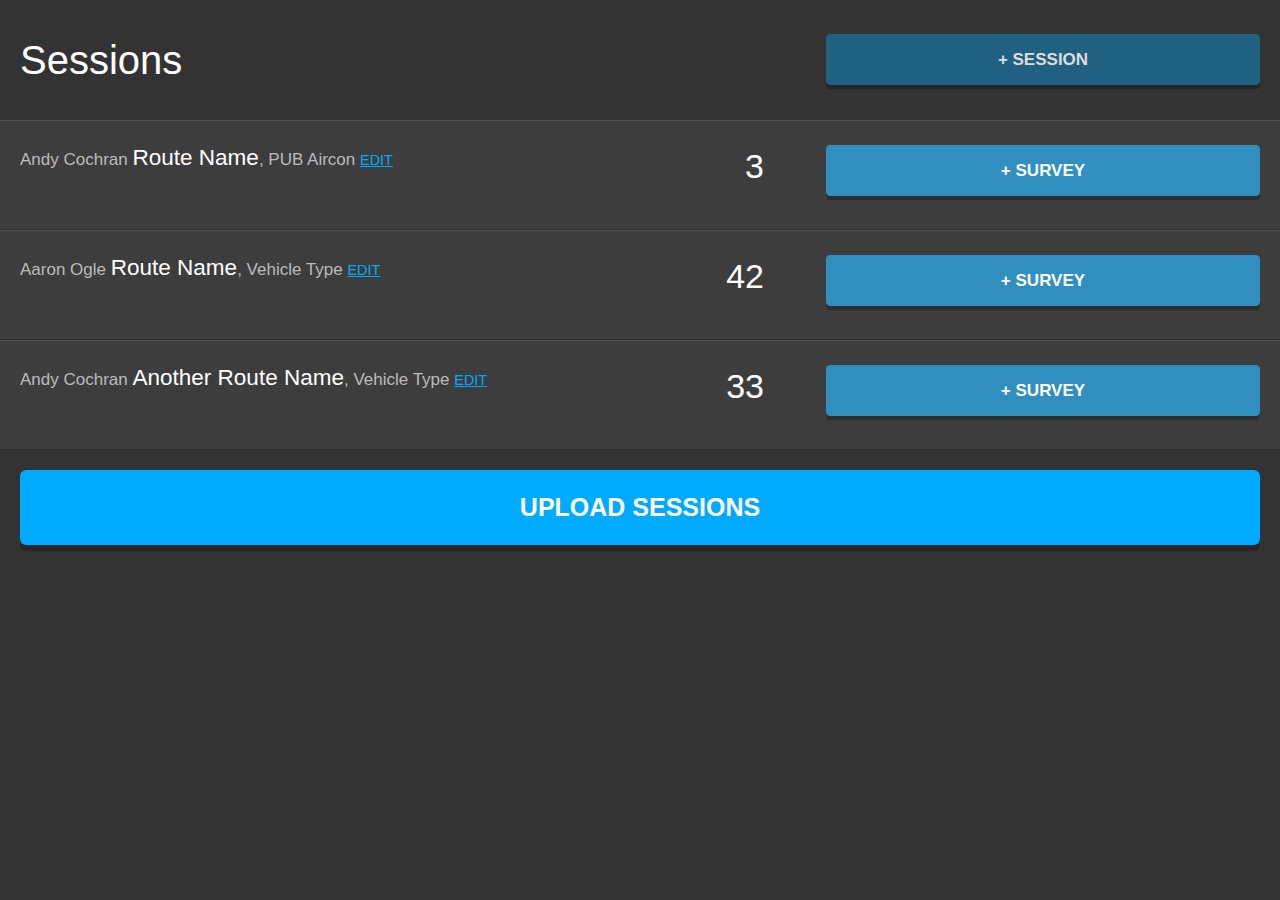
<file: index.html>
<!DOCTYPE html>
<html dir="ltr" lang="en-US">

<head>
  <title>Origin/Destination Surveyor</title>

  <meta charset="utf-8">
  <meta name="description" content="Origin/Destination Surveyor">
  <meta name="author" content="Origin/Destination Surveyor">

  <!--  Mobile Viewport Fix -->
  <meta name="viewport" content="width=device-width, initial-scale=1.0, maximum-scale=1.0, user-scalable=no" />

  <!-- Favicon & Progressively-Enhanced Touch Icons: http://mathiasbynens.be/notes/touch-icons#sizes -->
  <link rel="shortcut icon" href="images/favicon.ico">
  <link rel="apple-touch-icon-precomposed" sizes="144x144" href="images/apple-touch-icon-144x144-precomposed.png">
  <link rel="apple-touch-icon-precomposed" sizes="114x114" href="images/apple-touch-icon-114x114-precomposed.png">
  <link rel="apple-touch-icon-precomposed" sizes="72x72" href="images/apple-touch-icon-72x72-precomposed.png">
  <link rel="apple-touch-icon-precomposed" href="images/apple-touch-icon-precomposed.png">

  <link rel="stylesheet" href="normalize.css" type="text/css" />
  <link rel="stylesheet" href="style.css" type="text/css" />

</head>
<body>

  <!-- <div class="site-header">
      <h1 class="site-title">Origin/Destination Surveyor</h1>
  </div> -->

  <div class="container clearfix">

    <div class="column-left-60">
      <h2>Sessions</h2>
    </div>
    <div class="column-right-35">
      <a href="new-session.html" class="btn btn-block btn-small btn-secondary">+ Session</a>
    </div>

  </div><!-- / .container -->
  <div class="container clearfix">

    <ul class="session-list unstyled-list">
      <li class="clearfix">
        <div class="session-meta column-left-60">
          <span class="survey-count">3</span>
          <span class="surveyor-name">Andy Cochran</span>
          <span class="route-name">Route Name</span>,
          <span class="vehicle-type">PUB Aircon</span>
          <a href="#" class="session-edit-link">EDIT</a>
        </div>
        <div class="column-right-35">
          <a href="survey.html" class="btn btn-block btn-small">+ Survey</a>
        </div>
      </li>
      <li class="clearfix">
        <div class="session-meta column-left-60">
          <span class="survey-count">42</span>
          <span class="surveyor-name">Aaron Ogle</span>
          <span class="route-name">Route Name</span>,
          <span class="vehicle-type">Vehicle Type</span>
          <a href="#" class="session-edit-link">EDIT</a>
        </div>
        <div class="column-right-35">
          <a href="survey.html" class="btn btn-block btn-small">+ Survey</a>
        </div>
      </li>
      <li class="clearfix">
        <div class="session-meta column-left-60">
          <span class="survey-count">33</span>
          <span class="surveyor-name">Andy Cochran</span>
          <span class="route-name">Another Route Name</span>,
          <span class="vehicle-type">Vehicle Type</span>
          <a href="#" class="session-edit-link">EDIT</a>
        </div>
        <div class="column-right-35">
          <a href="survey.html" class="btn btn-block btn-small">+ Survey</a>
        </div>
      </li>
    </ul>
    <a href="upload.html" class="btn btn-block btn-primary btn-large">Upload Sessions</a>

  </div><!-- / .container -->

</body>
</html>
</file>
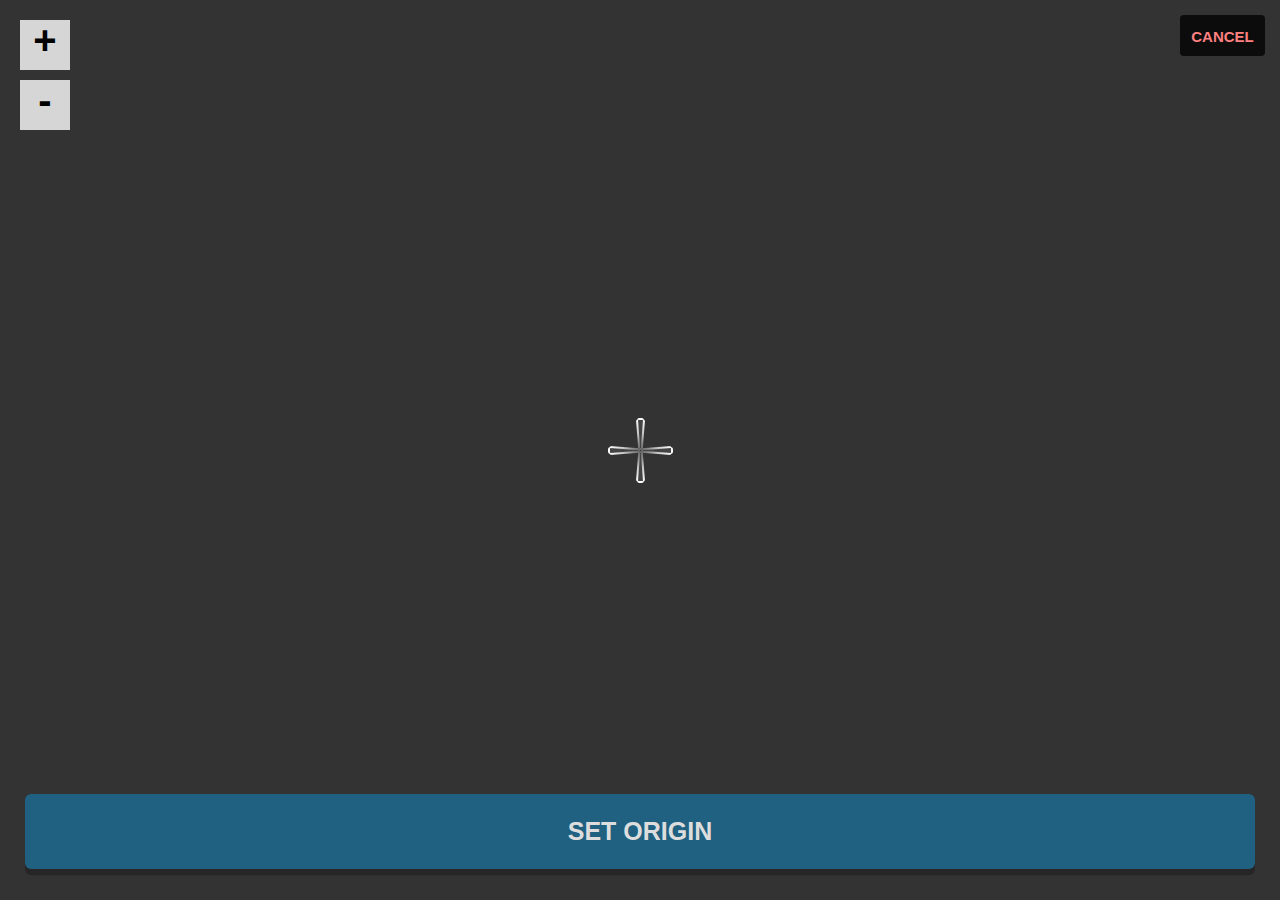
<file: map.html>
<!DOCTYPE html>
<html dir="ltr" lang="en-US">

<head>
  <title>Origin/Destination Surveyor</title>

  <meta charset="utf-8">
  <meta name="description" content="Origin/Destination Surveyor">
  <meta name="author" content="Origin/Destination Surveyor">

  <!--  Mobile Viewport Fix -->
  <meta name="viewport" content="width=device-width, initial-scale=1.0, maximum-scale=1.0, user-scalable=no" />

  <!-- Favicon & Progressively-Enhanced Touch Icons: http://mathiasbynens.be/notes/touch-icons#sizes -->
  <link rel="shortcut icon" href="images/favicon.ico">
  <link rel="apple-touch-icon-precomposed" sizes="144x144" href="images/apple-touch-icon-144x144-precomposed.png">
  <link rel="apple-touch-icon-precomposed" sizes="114x114" href="images/apple-touch-icon-114x114-precomposed.png">
  <link rel="apple-touch-icon-precomposed" sizes="72x72" href="images/apple-touch-icon-72x72-precomposed.png">
  <link rel="apple-touch-icon-precomposed" href="images/apple-touch-icon-precomposed.png">

  <link rel="stylesheet" href="normalize.css" type="text/css" />
  <link rel="stylesheet" href="style.css" type="text/css" />

</head>
<body>

  <div class="map">
    <div class="zoom">
      <span class="zoom-btn">+</span>
      <span class="zoom-btn">-</span>
    </div>
    <img src="crosshair.png" class="crosshair">
  </div>
  <a href="survey.html" class="map-btn btn btn-block btn-large btn-secondary">Set Origin</a>
  <a href="survey.html" class="map-cancel-btn btn btn-cancel">Cancel</a>

</body>
</html>
</file>
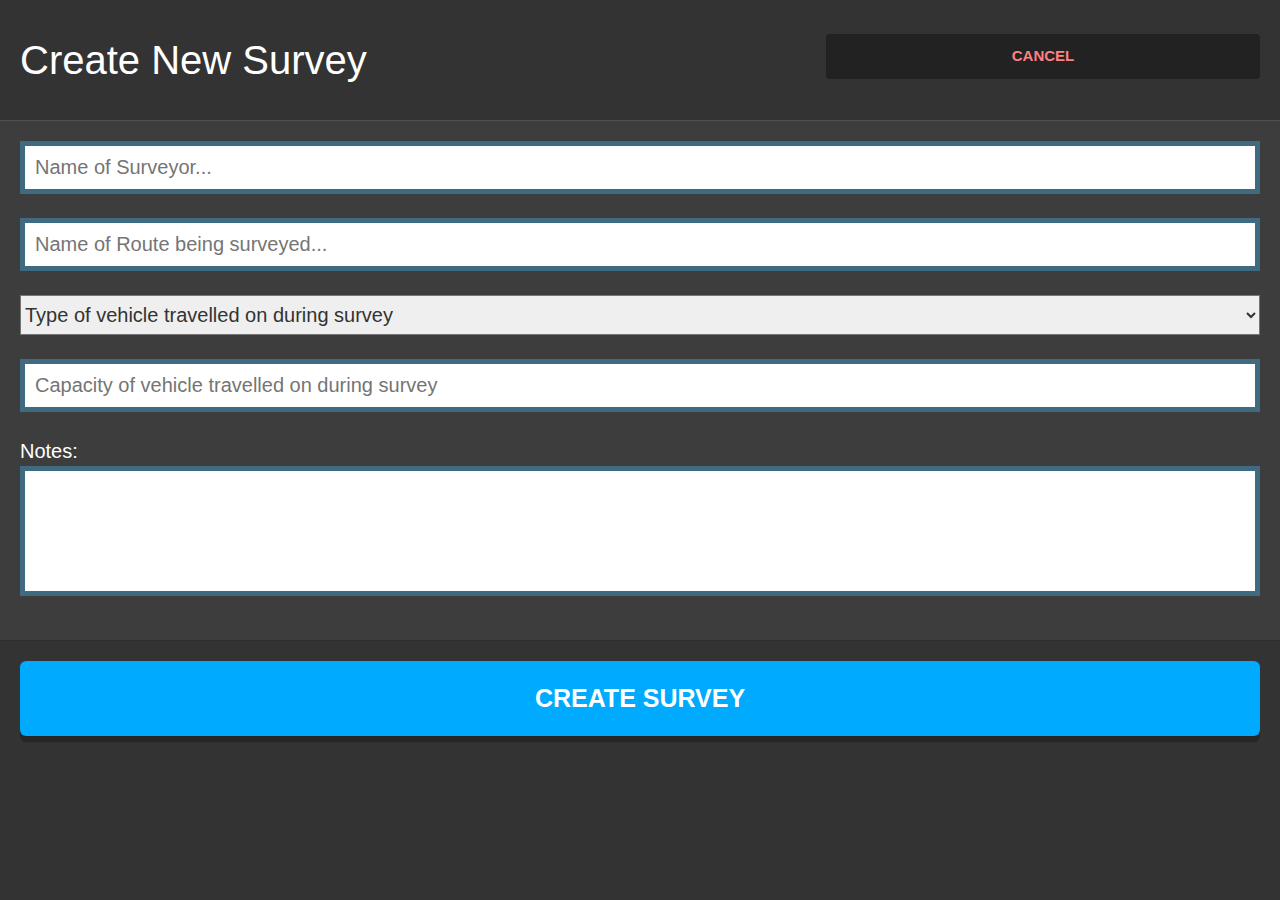
<file: new-session.html>
<!DOCTYPE html>
<html dir="ltr" lang="en-US">

<head>
  <title>Origin/Destination Surveyor</title>

  <meta charset="utf-8">
  <meta name="description" content="Origin/Destination Surveyor">
  <meta name="author" content="Origin/Destination Surveyor">

  <!--  Mobile Viewport Fix -->
  <meta name="viewport" content="width=device-width, initial-scale=1.0, maximum-scale=1.0, user-scalable=no" />

  <!-- Favicon & Progressively-Enhanced Touch Icons: http://mathiasbynens.be/notes/touch-icons#sizes -->
  <link rel="shortcut icon" href="images/favicon.ico">
  <link rel="apple-touch-icon-precomposed" sizes="144x144" href="images/apple-touch-icon-144x144-precomposed.png">
  <link rel="apple-touch-icon-precomposed" sizes="114x114" href="images/apple-touch-icon-114x114-precomposed.png">
  <link rel="apple-touch-icon-precomposed" sizes="72x72" href="images/apple-touch-icon-72x72-precomposed.png">
  <link rel="apple-touch-icon-precomposed" href="images/apple-touch-icon-precomposed.png">

  <link rel="stylesheet" href="normalize.css" type="text/css" />
  <link rel="stylesheet" href="style.css" type="text/css" />

</head>
<body>

  <div class="container clearfix">

    <div class="column-left-60">
      <h2>Create New Survey</h2>
    </div>
    <div class="column-right-35">
      <a href="index.html" class="btn btn-block btn-cancel">Cancel</a>
    </div>

  </div><!-- / .container -->
  <div class="container clearfix">

    <form>
      <fieldset>
        <p><input type="text" class="input-block" placeholder="Name of Surveyor..."></p>
        <p><input type="text" class="input-block" placeholder="Name of Route being surveyed..."></p>
        <p><select class="select-block">
          <option value="null">Type of vehicle travelled on during survey</option>
          <option value="vehicle-type-1">Vehicle Type One</option>
          <option value="vehicle-type-2">Vehicle Type Two</option>
          <option value="vehicle-type-3">Vehicle Type Three</option>
          <option value="vehicle-type-4">Vehicle Type Four</option>
        </select></p>
        <p><input type="text" class="input-block" placeholder="Capacity of vehicle travelled on during survey"></p>
        <p><label>Notes:</label><textarea></textarea></p>
      </fieldset>
      <a href="index.html" class="btn btn-block btn-large btn-primary">Create Survey</a>
    </form>

  </div><!-- / .container -->

</body>
</html>
</file>
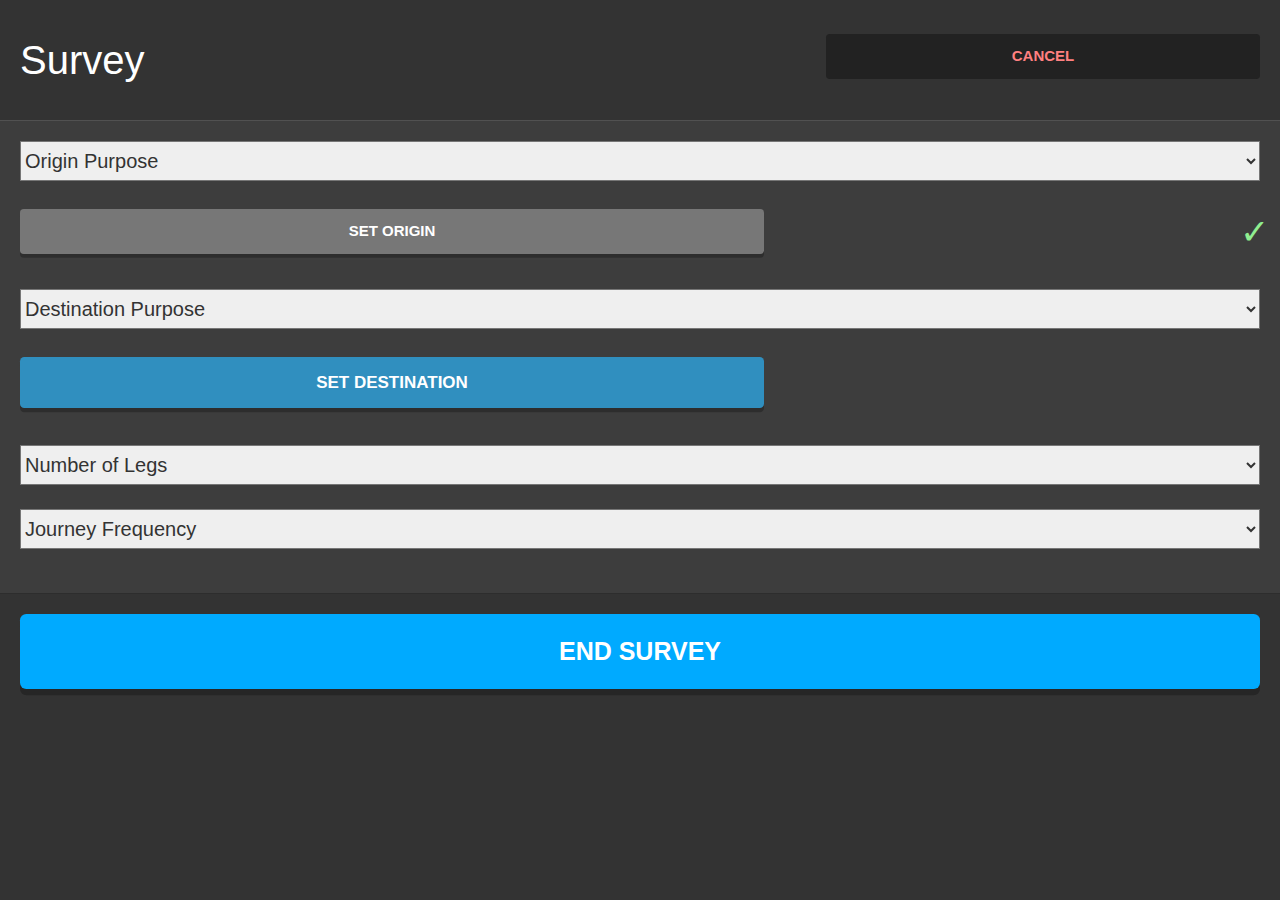
<file: survey.html>
<!DOCTYPE html>
<html dir="ltr" lang="en-US">

<head>
  <title>Origin/Destination Surveyor</title>

  <meta charset="utf-8">
  <meta name="description" content="Origin/Destination Surveyor">
  <meta name="author" content="Origin/Destination Surveyor">

  <!--  Mobile Viewport Fix -->
  <meta name="viewport" content="width=device-width, initial-scale=1.0, maximum-scale=1.0, user-scalable=no" />

  <!-- Favicon & Progressively-Enhanced Touch Icons: http://mathiasbynens.be/notes/touch-icons#sizes -->
  <link rel="shortcut icon" href="images/favicon.ico">
  <link rel="apple-touch-icon-precomposed" sizes="144x144" href="images/apple-touch-icon-144x144-precomposed.png">
  <link rel="apple-touch-icon-precomposed" sizes="114x114" href="images/apple-touch-icon-114x114-precomposed.png">
  <link rel="apple-touch-icon-precomposed" sizes="72x72" href="images/apple-touch-icon-72x72-precomposed.png">
  <link rel="apple-touch-icon-precomposed" href="images/apple-touch-icon-precomposed.png">

  <link rel="stylesheet" href="normalize.css" type="text/css" />
  <link rel="stylesheet" href="style.css" type="text/css" />

</head>
<body>

  <div class="container clearfix">

    <div class="column-left-60">
      <h2>Survey</h2>
    </div>
    <div class="column-right-35">
      <a href="index.html" class="btn btn-block btn-cancel">Cancel</a>
    </div>

  </div><!-- / .container -->
  <div class="container clearfix">

    <form>
      <fieldset>
        <p><select class="select-block">
          <option value="">Origin Purpose</option>
          <option value="">Home</option>
          <option value="">Work/Business</option>
          <option value="">Shopping</option>
          <option value="">Education</option>
          <option value="">Social</option>
          <option value="">Health</option>
          <option value="">Other</option>
        </select></p>
        <p class="clearfix">
          <span class="column-left-60">
            <a href="map.html" class="btn btn-block btn-small btn-disabled">Set Origin</a>
          </span>
          <span class="column-right-35">
            <span class="checkmark">&#x2713;</span>
          </span>
        </p>
        <p><select class="select-block">
          <option value="">Destination Purpose</option>
          <option value="">Home</option>
          <option value="">Work/Business</option>
          <option value="">Shopping</option>
          <option value="">Education</option>
          <option value="">Social</option>
          <option value="">Health</option>
          <option value="">Other</option>
        </select></p>
        <p class="clearfix">
          <span class="column-left-60">
            <a href="map.html" class="btn btn-block btn-small">Set Destination</a>
          </span>
          <span class="column-right-35">
          </span>
        </p>
        <p><select class="select-block">
          <option value="">Number of Legs</option>
          <option value="">1 Leg</option>
          <option value="">2 Legs</option>
          <option value="">3 Legs</option>
          <option value="">4 Legs</option>
          <option value="">5 Legs</option>
          <option value="">6 Legs</option>
        </select></p>
        <p><select class="select-block">
          <option value="">Journey Frequency</option>
          <option value="">7 days per week</option>
          <option value="">5-6 days per week</option>
          <option value="">2-4 days per week</option>
          <option value="">1 day per week</option>
          <option value="">Once every 2 weeks</option>
          <option value="">Every 3 weeks or less</option>
        </select></p>
      </fieldset>
      <!-- <input type="submit" value="Start Session" class="btn btn-block"> -->
      <a href="index.html" class="btn btn-block btn-large btn-primary">End Survey</a>
    </form>

  </div><!-- / .container -->

</body>
</html>
</file>
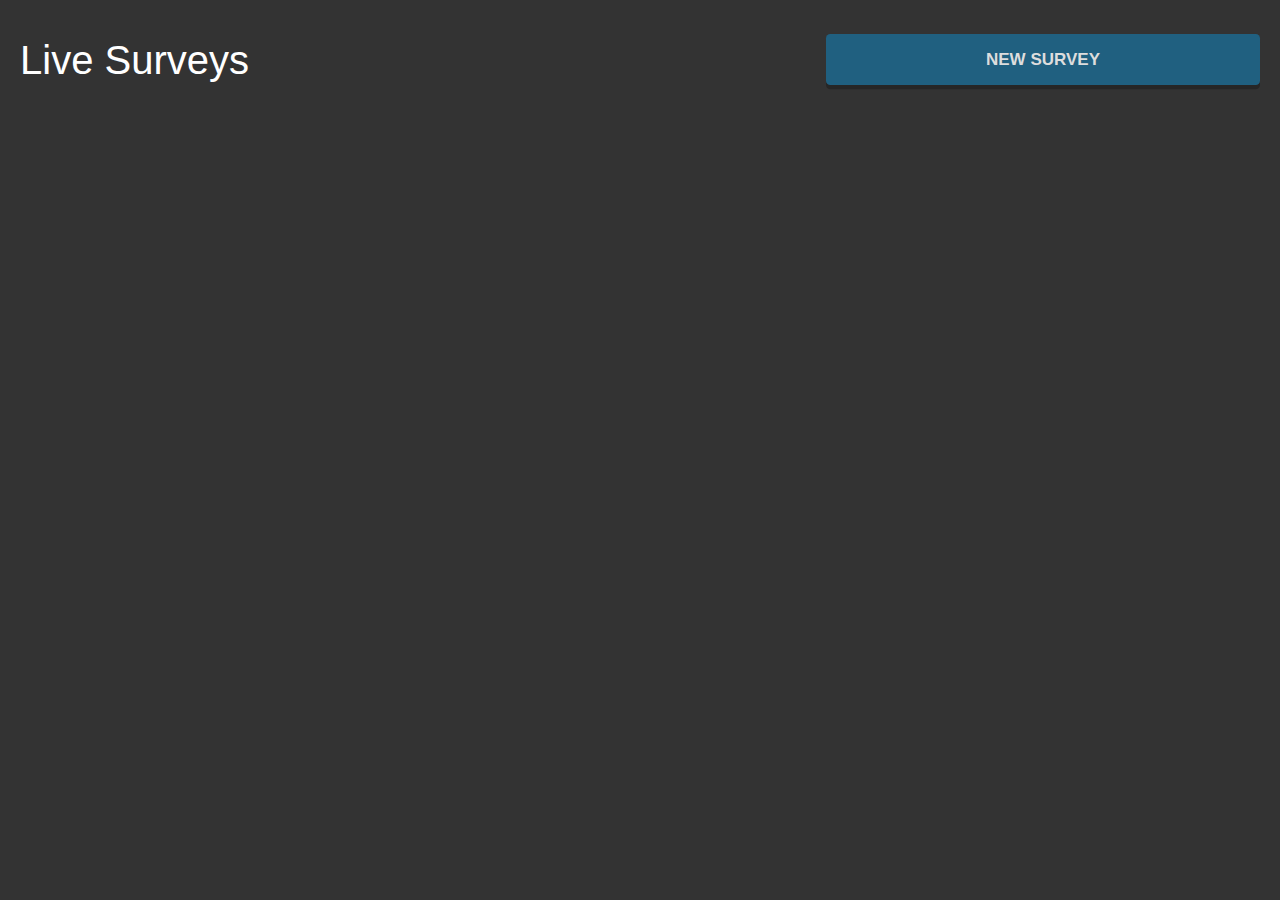
<file: upload.html>
<!DOCTYPE html>
<html dir="ltr" lang="en-US">

<head>
  <title>Origin/Destination Surveyor</title>

  <meta charset="utf-8">
  <meta name="description" content="Origin/Destination Surveyor">
  <meta name="author" content="Origin/Destination Surveyor">

  <!--  Mobile Viewport Fix -->
  <meta name="viewport" content="width=device-width, initial-scale=1.0, maximum-scale=1.0, user-scalable=no" />

  <!-- Favicon & Progressively-Enhanced Touch Icons: http://mathiasbynens.be/notes/touch-icons#sizes -->
  <link rel="shortcut icon" href="images/favicon.ico">
  <link rel="apple-touch-icon-precomposed" sizes="144x144" href="images/apple-touch-icon-144x144-precomposed.png">
  <link rel="apple-touch-icon-precomposed" sizes="114x114" href="images/apple-touch-icon-114x114-precomposed.png">
  <link rel="apple-touch-icon-precomposed" sizes="72x72" href="images/apple-touch-icon-72x72-precomposed.png">
  <link rel="apple-touch-icon-precomposed" href="images/apple-touch-icon-precomposed.png">

  <link rel="stylesheet" href="normalize.css" type="text/css" />
  <link rel="stylesheet" href="style.css" type="text/css" />

</head>
<body>

  <div class="container clearfix">

    <div class="column-left-60">
      <h2>Live Surveys</h2>
    </div>
    <div class="column-right-35">
      <a href="new-session.html" class="btn btn-block btn-small btn-secondary">New Survey</a>
    </div>

  </div><!-- / .container -->
  <div class="container clearfix">

    <ul class="session-list uploading unstyled-list">
      <li class="clearfix">
        <div class="session-meta column-left-60">
          <span class="survey-count">3</span>
          <small class="timestamp">Last response: <strong>3 min ago</strong></small>
          <span class="route-name">Route Name</span>
          <span class="surveyor-name">Andy Cochran</span>,
          <span class="vehicle-type">PUB Aircon</span>
          <a href="#" class="session-edit-link">EDIT</a>
        </div>
        <div class="column-right-35">
          <div class="ajax-loader"><img src="ajax-loader.gif"></div>
        </div>
      </li>
      <li class="clearfix">
        <div class="session-meta column-left-60">
          <span class="survey-count">42</span>
          <small class="timestamp">Last response: <strong>1.5 hours ago</strong></small>
          <span class="route-name">Route Name</span>
          <span class="surveyor-name">Aaron Ogle</span>,
          <span class="vehicle-type">Vehicle Type</span>
          <a href="#" class="session-edit-link">EDIT</a>
        </div>
        <div class="column-right-35">
          <div class="ajax-loader"><img src="ajax-loader.gif"></div>
        </div>
      </li>
      <li class="clearfix">
        <div class="session-meta column-left-60">
          <span class="survey-count">33</span>
          <small class="timestamp">Last response: <strong>2 days ago</strong></small>
          <span class="route-name">Another Route Name</span>
          <span class="surveyor-name">Andy Cochran</span>,
          <span class="vehicle-type">Vehicle Type</span>
          <a href="#" class="session-edit-link">EDIT</a>
        </div>
        <div class="column-right-35">
          <div class="ajax-loader"><img src="ajax-loader.gif"></div>
        </div>
      </li>
    </ul>

  </div><!-- / .container -->

</body>
</html>
</file>
<file: style.css>
/* =Base Styles
-------------------------------------------------------------- */

html { height: 100%; }
body {
  min-height: 100%;
  background-color: #333;
}

/* Typography */
body { 
  font-size: 125%;
  line-height: 1.5; 
  color: #fff;
  font-family: "Helvetica Neue", Helvetica, sans-serif;
}
select, input, textarea {
  color: #333;
}
h1,h2,h3,h4,h5,h6 {
  margin: 0 0 0.25em 0;
  font-weight: 100;
}
h1 { font-size: 2em; }
h2 { font-size: 2em; }
h3 { font-size: 1.75em; }
h4 { font-size: 1.5em; }
h5 { font-size: 1.25em; }
h6 { font-size: 1em; text-transform: uppercase; }

a:hover, a:active { outline: none; }
a, a:active, a:visited { color: #00aaff; }
a:hover {}
p { margin: 0 0 1.2em; }
ul, ol { margin-left: 1.8em; }
ol { list-style-type: decimal; }
ul, ol, dl { margin-bottom: 0.6em; }
ul li, ol li { padding-bottom: 0.6em; }
ul.unstyled-list, ol.unstyled-list {
  list-style-type: none;
  margin: 0;
  padding: 0;
}
ul.unstyled-list li, ol.unstyled-list li {
/*  padding-bottom: 0;*/
}
strong {
  font-weight: 800;
}
hr {
  margin: 1.5em 0;
  border: 0;
  border: 1px solid #eeeeee;
  border-top-color: rgba(0,0,0,1);
  border-bottom-color: rgba(255,255,255,0.1);
  border-right: 0;
  border-left: 0;
}
.capitalize { text-transform: capitalize; }
.light { font-weight: 100; }

/* Images */
img {
  max-width: 100%;
  height: auto;
}
.icon-inline {
  height: 1.5em;
  width: auto;
  margin: 0 0.25em -0.325em 0.5em;
}
.icon-muted {
  opacity: 0.75;
}

/* Buttons */
.btn,
.btn:visited,
.btn:link {
  display: inline-block;
  *display: inline;
  *zoom: 1;
  padding: 0.75em 0.75em 0.5em;
  margin-bottom: 0;
  text-align: center;
  vertical-align: middle;
  cursor: pointer;
  color: #fff;
  font-weight: bold;
  text-decoration: none;
  text-transform: uppercase;
  background-color: #308fbf;
  box-shadow: 0 0.25em 0 rgba(0,0,0,0.25);
  border: 0;
  border-radius: 0.25em;
}
.btn-primary,
.btn-primary:visited,
.btn-primary:link {
  background-color: #00aaff;
  color: #fff;
}
.btn-secondary,
.btn-secondary:visited,
.btn-secondary:link {
  background-color: #206080;
  color: #ddd;
}
.btn-cancel,
.btn-cancel:visited,
.btn-cancel:link {
  background-color: #222;
  color: #ff8080;
  box-shadow: none;
  font-size: 0.75em;
  text-transform: uppercase;
}
.btn-disabled,
.btn-disabled:visited,
.btn-disabled:link {
  background-color: #777;
  color: #fff;
  font-size: 0.75em;
  text-transform: uppercase;
}
.btn-block,
.btn-block:visited,
.btn-block:link {
  clear: both;
  display: block;
  margin: .25em 0 0.75em;
  padding-bottom: 0.75em;
	-webkit-box-sizing: border-box;
	   -moz-box-sizing: border-box;
	        box-sizing: border-box;
  width: 100%;
}
.btn-large {
  font-size: 1.25em;
  padding: 0.75em 1em 0.5em;
}
.btn-small {
  font-size: 0.85em;
}

/* Forms */
form {}
label {}
fieldset {
  margin: 0 -1em 1em;
  padding: 1em;
  background: rgba(255,255,255,0.05);
  border: 0;
  border-top: 1px solid rgba(255,255,255,0.1);
  border-bottom: 1px solid rgba(0,0,0,0.25);
}
fieldset + fieldset {
  margin-top: -1em;
}
.input-block,
textarea {
	-webkit-box-sizing: border-box;
	   -moz-box-sizing: border-box;
	        box-sizing: border-box;
  width: 100%;
  border: 0.25em solid #406a80;
  padding: 0.5em;
  outline: 0;
}
.select-block {
	-webkit-box-sizing: border-box;
	   -moz-box-sizing: border-box;
	        box-sizing: border-box;
  width: 100%;
  height: 2em;
  font-size: 1em;
  -webkit-appearance: menulist-button;
}
.input-block:focus,
textarea:focus {
  outline: 2px solid #00aaff;
}
textarea {
  height: 6.5em;
  resize: none;
}
.checkbox-label {
  float: left;  
  margin: 0 0.5em 0.5em 0;
}


/* =Nonsemantic Base Styles
-------------------------------------------------------------- */

.clearfix:before, .clearfix:after { content: "\0020"; display: block; height: 0; visibility: hidden; }
.clearfix:after { clear: both; }
.clearfix { zoom: 1; }

/* Hide for both screenreaders and browsers */
.is-hidden { display: none; visibility: hidden; }
/* Hide only visually, but have it available for screenreaders */
.is-screen-reader-text,
.is-visuallyhidden {
  position: absolute !important;
  clip: rect(1px 1px 1px 1px); /* IE6, IE7 */
  clip: rect(1px, 1px, 1px, 1px);
}
/* Hide visually and from screenreaders, but maintain layout */
.is-invisible { visibility: hidden; }

.nobreak { white-space: nowrap; }


/* =Content
-------------------------------------------------------------- */

.container {
  padding: 1.5em 1em;
}
.container + .container {
  margin-top: -2em;
}

.column-right-35 {
  float: right;
  width: 35%;
  position: relative;
}
.column-left-60 {
  float: left;
  width: 60%;
  position: relative;
}

ul.session-list {
  margin: 0 -1em 1em;
  clear: both;
}
ul.session-list li {
  padding: 1em;
  background: rgba(255,255,255,0.05);
  border-top: 1px solid rgba(255,255,255,0.1);
  border-bottom: 1px solid rgba(0,0,0,0.25);
}

.session-meta {
  color: #bbb;
  font-size: 0.85em;
  font-weight: 300;
}
h2 + .session-meta {
  margin-top: -0.75em;
}

.surveyor-name {}
.route-name {
  font-weight: 400;
  color: #fff;
  font-size: 1.325em;
}
.vehicle-type {}

.timestamp {
  display: block;
  font-size: 0.625em;
  text-transform: uppercase;
}
.timestamp strong {
  color: #ddd;
}
.session-edit-link {
  font-size: 0.85em;
}

.survey-count {
  color: #fff;
  font-size: 2em;
  font-weight: 100;
  display: block;
  float: right;
  margin: 0 0 0 0.75em;
}

.location-btn-wrapper {
}
.checkmark {
  color: LightGreen;
  font-size: 1.75em;
  line-height: 1;
  float: right;
  margin: 0.25em -0.25em 0 0.25em;
}
.prompt {
  display: block;
  margin-top: 0.5em;
}

.map {
  position: absolute;
  top: 0;
  right: 0;
  left: 0;
  z-index: 1;
  height: 100%;
  background: url(http://api.tiles.mapbox.com/v3/openplans.map-dmar86ym/121.011486,14.594299,14/1000x900.png) center center;
}
.crosshair {
  position: absolute;
  top: 50%;
  left: 50%;
  z-index: 2;
  margin: -32px 0 0 -32px; 
}
.map-btn {
  position: absolute;
  top: auto;
  right: 1em;
  bottom: 0.5em;
  left: 1em;
  width: auto !important;
  z-index: 3;
}
.zoom {
  position: absolute;
  top: 1em;
  left: 1em;
  z-index: 3;
  color: #000;
  
}
.zoom-btn {
  display: block;
  height: 1em;
  width: 1em;
  font-size: 2em;
  font-weight: bold;
  text-align: center;
  line-height: 1em;
  background: rgba(255,255,255,0.8);
  margin-bottom: 0.25em;
  padding: 0 0.125em 0.25em;
}
.map-cancel-btn {
  position: absolute;
  top: 1em;
  right: 1em;
  bottom: auto;
  left: auto;
  z-index: 3;
  width: auto;
  background: rgba(0,0,0,0.75) !important;
}


/* =Loading Animation & Fade Out
-------------------------------------------------------------- */

@-webkit-keyframes fade-out {
  0% { opacity: 1; }
  98% { opacity: 1; }
  100% { opacity: 0; }
}
.uploading {
  opacity: 0;
  animation: fade-out 3s linear 0 1 alternate;
  -webkit-animation: fade-out 3s linear 0 1 alternate;  
}

.ajax-loader {
  margin-top: .5em;
  padding: 1em 0 0.5em;
  text-align: center;
}


/* =Media Queries for Responsive Layout
-------------------------------------------------------------- */

@media only screen and (min-width: 320px) {
}

@media only screen and (min-width: 480px) {
}

@media only screen and (min-width: 768px) {
}

@media only screen and (min-width: 1024px) {
}

@media only screen and (min-width: 1300px) {
}
</file>
